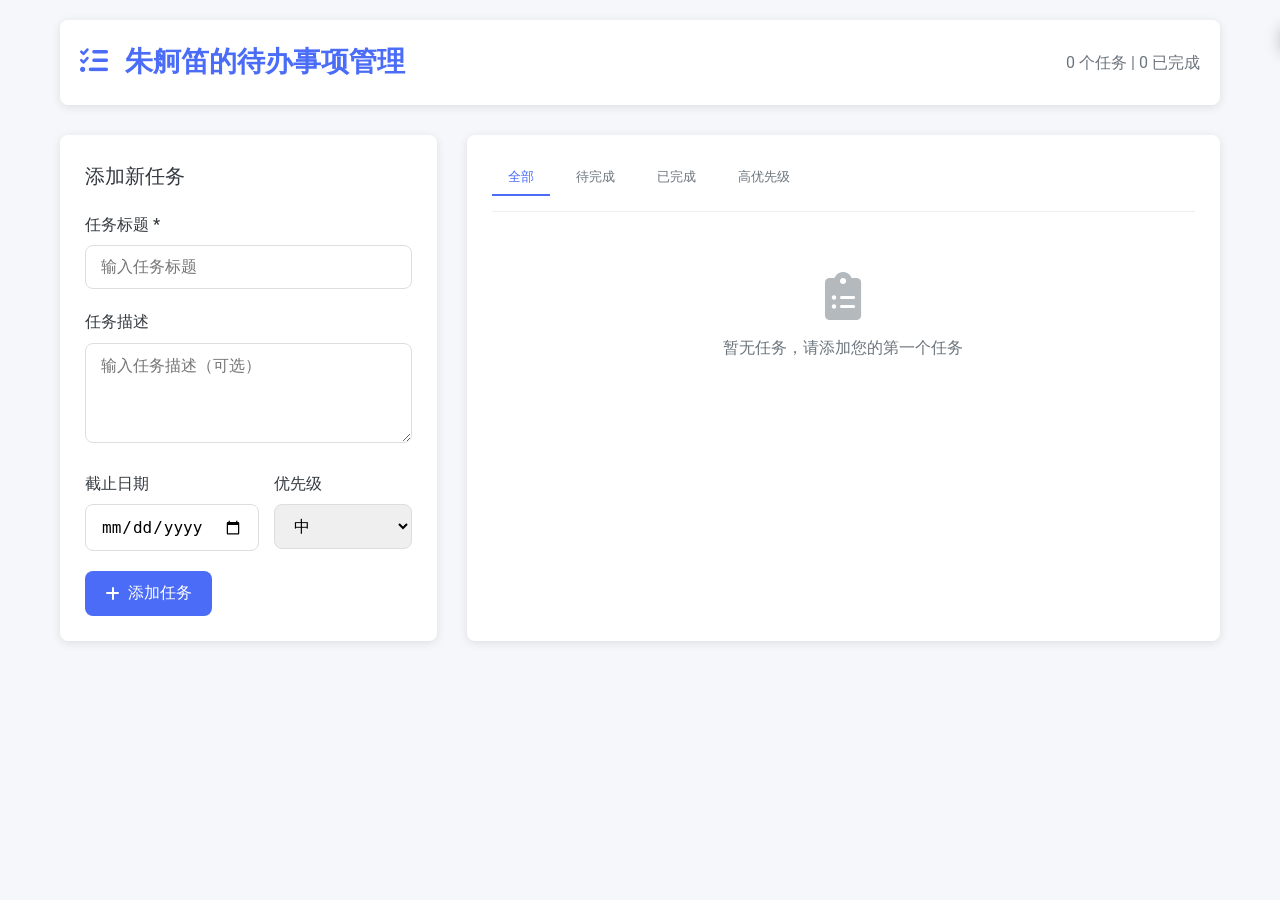
<file: index.html>
<!DOCTYPE html>
<html lang="zh-CN">
<head>
    <meta charset="UTF-8">
    <meta name="viewport" content="width=device-width, initial-scale=1.0">
    <title>朱舸笛的待办事项管理</title>
    <link rel="stylesheet" href="styles.css">
    <link href="https://fonts.googleapis.com/css2?family=Roboto:wght@300;400;500;700&display=swap" rel="stylesheet">
    <link rel="stylesheet" href="https://cdnjs.cloudflare.com/ajax/libs/font-awesome/6.0.0-beta3/css/all.min.css">
</head>
<body>
    <div class="container">
        <header class="header">
            <h1><i class="fas fa-tasks"></i> 朱舸笛的待办事项管理</h1>
            <div class="header-stats">
                <span id="totalTasks">0</span> 个任务 | 
                <span id="completedTasks">0</span> 已完成
            </div>
        </header>

        <main class="main-content">
            <section class="task-form-section">
                <h2>添加新任务</h2>
                <form id="taskForm" class="task-form">
                    <div class="form-group">
                        <label for="taskTitle">任务标题 *</label>
                        <input type="text" id="taskTitle" placeholder="输入任务标题" required>
                    </div>
                    
                    <div class="form-group">
                        <label for="taskDescription">任务描述</label>
                        <textarea id="taskDescription" placeholder="输入任务描述（可选）"></textarea>
                    </div>
                    
                    <div class="form-row">
                        <div class="form-group">
                            <label for="taskDeadline">截止日期</label>
                            <input type="date" id="taskDeadline">
                        </div>
                        
                        <div class="form-group">
                            <label for="taskPriority">优先级</label>
                            <select id="taskPriority">
                                <option value="low">低</option>
                                <option value="medium" selected>中</option>
                                <option value="high">高</option>
                            </select>
                        </div>
                    </div>
                    
                    <button type="submit" class="btn btn-primary">
                        <i class="fas fa-plus"></i> 添加任务
                    </button>
                </form>
            </section>

            <section class="task-list-section">
                <div class="task-filters">
                    <button class="filter-btn active" data-filter="all">全部</button>
                    <button class="filter-btn" data-filter="pending">待完成</button>
                    <button class="filter-btn" data-filter="completed">已完成</button>
                    <button class="filter-btn" data-filter="high">高优先级</button>
                </div>
                
                <div id="taskList" class="task-list">
                    <!-- 任务列表将在这里动态生成 -->
                </div>
                
                <div id="emptyState" class="empty-state">
                    <i class="fas fa-clipboard-list"></i>
                    <p>暂无任务，请添加您的第一个任务</p>
                </div>
            </section>
        </main>
    </div>

    <!-- 编辑任务模态框 -->
    <div id="editModal" class="modal">
        <div class="modal-content">
            <div class="modal-header">
                <h3>编辑任务</h3>
                <span class="close-btn" id="closeModal">&times;</span>
            </div>
            <form id="editForm" class="modal-body">
                <input type="hidden" id="editTaskId">
                
                <div class="form-group">
                    <label for="editTaskTitle">任务标题 *</label>
                    <input type="text" id="editTaskTitle" required>
                </div>
                
                <div class="form-group">
                    <label for="editTaskDescription">任务描述</label>
                    <textarea id="editTaskDescription"></textarea>
                </div>
                
                <div class="form-row">
                    <div class="form-group">
                        <label for="editTaskDeadline">截止日期</label>
                        <input type="date" id="editTaskDeadline">
                    </div>
                    
                    <div class="form-group">
                        <label for="editTaskPriority">优先级</label>
                        <select id="editTaskPriority">
                            <option value="low">低</option>
                            <option value="medium">中</option>
                            <option value="high">高</option>
                        </select>
                    </div>
                </div>
                
                <div class="form-group">
                    <label for="editTaskStatus">任务状态</label>
                    <select id="editTaskStatus">
                        <option value="pending">待完成</option>
                        <option value="completed">已完成</option>
                    </select>
                </div>
                
                <div class="modal-footer">
                    <button type="button" class="btn btn-secondary" id="cancelEdit">取消</button>
                    <button type="submit" class="btn btn-primary">保存更改</button>
                </div>
            </form>
        </div>
    </div>

    <!-- 删除确认模态框 -->
    <div id="deleteModal" class="modal">
        <div class="modal-content modal-sm">
            <div class="modal-header">
                <h3>确认删除</h3>
                <span class="close-btn" id="closeDeleteModal">&times;</span>
            </div>
            <div class="modal-body">
                <p>您确定要删除这个任务吗？此操作无法撤销。</p>
            </div>
            <div class="modal-footer">
                <button class="btn btn-secondary" id="cancelDelete">取消</button>
                <button class="btn btn-danger" id="confirmDelete">删除</button>
            </div>
        </div>
    </div>

    <!-- 通知提示 -->
    <div id="notification" class="notification"></div>

    <script src="script.js"></script>
</body>
</html>
</file>
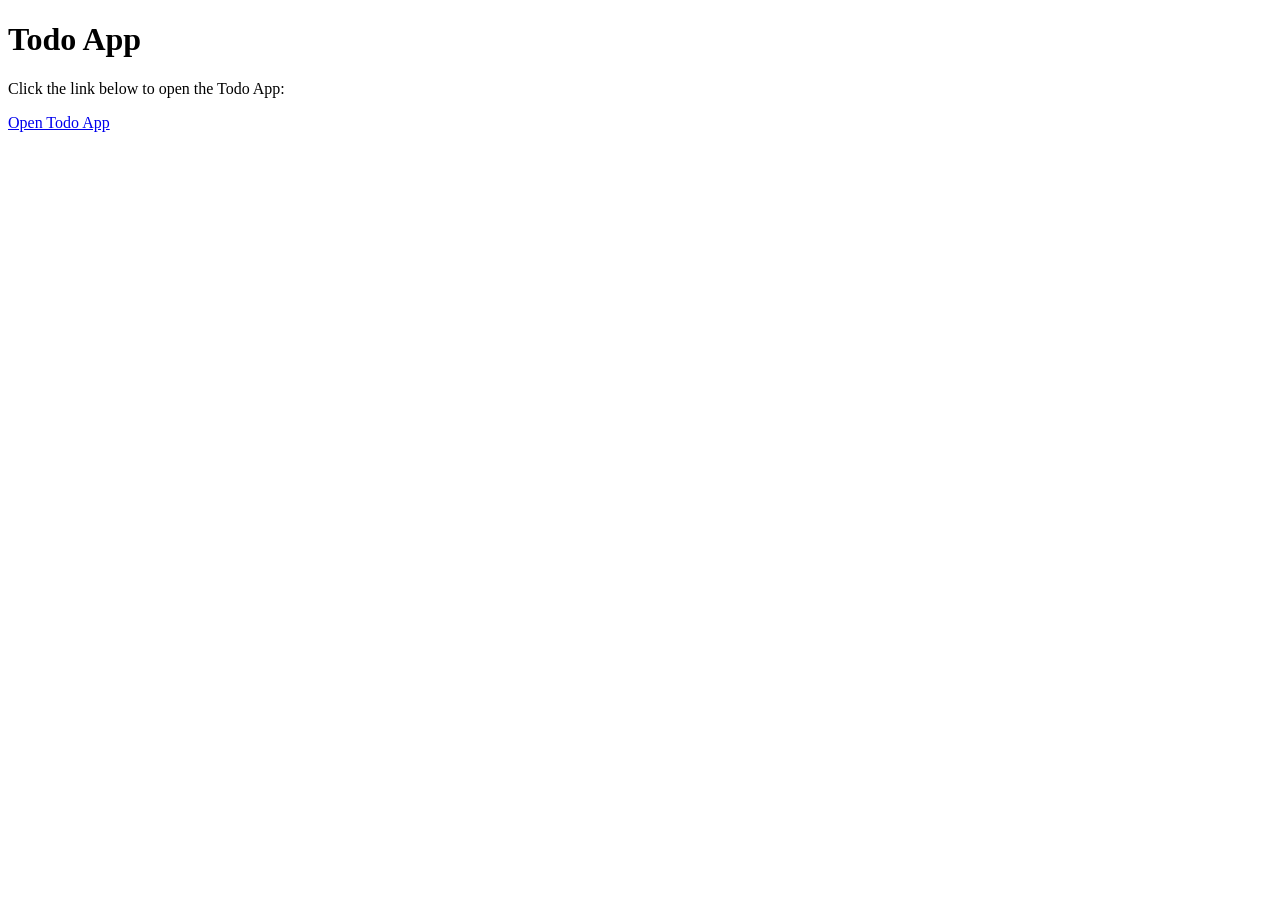
<file: launcher.html>
<!DOCTYPE html>
<html>
<head>
    <title>Todo App Launcher</title>
</head>
<body>
    <h1>Todo App</h1>
    <p>Click the link below to open the Todo App:</p>
    <a href="index.html" target="_blank">Open Todo App</a>
</body>
</html>
</file>
<file: styles.css>
/* 全局样式 */
:root {
    --primary-color: #4a6cf7;
    --primary-dark: #3a5bd9;
    --secondary-color: #6c757d;
    --success-color: #28a745;
    --danger-color: #dc3545;
    --warning-color: #ffc107;
    --info-color: #17a2b8;
    --light-color: #f8f9fa;
    --dark-color: #343a40;
    --gray-color: #6c757d;
    --border-radius: 8px;
    --box-shadow: 0 2px 10px rgba(0, 0, 0, 0.1);
    --transition: all 0.3s ease;
}

* {
    margin: 0;
    padding: 0;
    box-sizing: border-box;
}

body {
    font-family: 'Roboto', sans-serif;
    background-color: #f5f7fa;
    color: #333;
    line-height: 1.6;
}

.container {
    max-width: 1200px;
    margin: 0 auto;
    padding: 20px;
}

/* 头部样式 */
.header {
    display: flex;
    justify-content: space-between;
    align-items: center;
    margin-bottom: 30px;
    padding: 20px;
    background-color: white;
    border-radius: var(--border-radius);
    box-shadow: var(--box-shadow);
}

.header h1 {
    color: var(--primary-color);
    font-size: 28px;
    font-weight: 700;
}

.header h1 i {
    margin-right: 10px;
}

.header-stats {
    color: var(--gray-color);
    font-size: 16px;
}

/* 主要内容区域 */
.main-content {
    display: grid;
    grid-template-columns: 1fr 2fr;
    gap: 30px;
}

/* 表单区域 */
.task-form-section {
    background-color: white;
    padding: 25px;
    border-radius: var(--border-radius);
    box-shadow: var(--box-shadow);
    height: fit-content;
}

.task-form-section h2 {
    margin-bottom: 20px;
    color: var(--dark-color);
    font-size: 20px;
    font-weight: 500;
}

.form-group {
    margin-bottom: 20px;
}

.form-group label {
    display: block;
    margin-bottom: 8px;
    font-weight: 500;
    color: var(--dark-color);
}

.form-group input,
.form-group textarea,
.form-group select {
    width: 100%;
    padding: 12px 15px;
    border: 1px solid #ddd;
    border-radius: var(--border-radius);
    font-size: 16px;
    transition: var(--transition);
}

.form-group input:focus,
.form-group textarea:focus,
.form-group select:focus {
    border-color: var(--primary-color);
    outline: none;
    box-shadow: 0 0 0 3px rgba(74, 108, 247, 0.2);
}

.form-group textarea {
    resize: vertical;
    min-height: 100px;
}

.form-row {
    display: grid;
    grid-template-columns: 1fr 1fr;
    gap: 15px;
}

/* 按钮样式 */
.btn {
    display: inline-flex;
    align-items: center;
    justify-content: center;
    padding: 12px 20px;
    border: none;
    border-radius: var(--border-radius);
    font-size: 16px;
    font-weight: 500;
    cursor: pointer;
    transition: var(--transition);
    text-decoration: none;
}

.btn i {
    margin-right: 8px;
}

.btn-primary {
    background-color: var(--primary-color);
    color: white;
}

.btn-primary:hover {
    background-color: var(--primary-dark);
}

.btn-secondary {
    background-color: var(--secondary-color);
    color: white;
}

.btn-danger {
    background-color: var(--danger-color);
    color: white;
}

/* 任务列表区域 */
.task-list-section {
    background-color: white;
    padding: 25px;
    border-radius: var(--border-radius);
    box-shadow: var(--box-shadow);
}

.task-filters {
    display: flex;
    margin-bottom: 20px;
    border-bottom: 1px solid #eee;
    padding-bottom: 15px;
}

.filter-btn {
    padding: 8px 16px;
    margin-right: 10px;
    background: none;
    border: none;
    border-bottom: 2px solid transparent;
    color: var(--gray-color);
    font-weight: 500;
    cursor: pointer;
    transition: var(--transition);
}

.filter-btn:hover {
    color: var(--primary-color);
}

.filter-btn.active {
    color: var(--primary-color);
    border-bottom-color: var(--primary-color);
}

.task-list {
    display: flex;
    flex-direction: column;
    gap: 15px;
}

.task-item {
    padding: 20px;
    border-radius: var(--border-radius);
    background-color: #f9f9f9;
    border-left: 4px solid var(--primary-color);
    transition: var(--transition);
}

.task-item:hover {
    transform: translateY(-2px);
    box-shadow: var(--box-shadow);
}

.task-item.completed {
    opacity: 0.7;
    border-left-color: var(--success-color);
}

.task-item.high-priority {
    border-left-color: var(--danger-color);
}

.task-item.medium-priority {
    border-left-color: var(--warning-color);
}

.task-item.low-priority {
    border-left-color: var(--info-color);
}

.task-header {
    display: flex;
    justify-content: space-between;
    align-items: center;
    margin-bottom: 10px;
}

.task-title {
    font-size: 18px;
    font-weight: 500;
    color: var(--dark-color);
}

.task-item.completed .task-title {
    text-decoration: line-through;
    color: var(--gray-color);
}

.task-actions {
    display: flex;
    gap: 10px;
}

.task-btn {
    background: none;
    border: none;
    color: var(--gray-color);
    cursor: pointer;
    font-size: 16px;
    transition: var(--transition);
}

.task-btn:hover {
    color: var(--primary-color);
}

.task-btn.delete:hover {
    color: var(--danger-color);
}

.task-description {
    margin-bottom: 15px;
    color: var(--gray-color);
    font-size: 14px;
}

.task-meta {
    display: flex;
    justify-content: space-between;
    font-size: 14px;
    color: var(--gray-color);
}

.task-deadline {
    display: flex;
    align-items: center;
}

.task-deadline i {
    margin-right: 5px;
}

.task-deadline.overdue {
    color: var(--danger-color);
    font-weight: 500;
}

.priority-badge {
    padding: 3px 8px;
    border-radius: 12px;
    font-size: 12px;
    font-weight: 500;
    text-transform: uppercase;
}

.priority-high {
    background-color: rgba(220, 53, 69, 0.1);
    color: var(--danger-color);
}

.priority-medium {
    background-color: rgba(255, 193, 7, 0.1);
    color: var(--warning-color);
}

.priority-low {
    background-color: rgba(23, 162, 184, 0.1);
    color: var(--info-color);
}

.empty-state {
    text-align: center;
    padding: 40px 20px;
    color: var(--gray-color);
}

.empty-state i {
    font-size: 48px;
    margin-bottom: 15px;
    opacity: 0.5;
}

/* 模态框样式 */
.modal {
    display: none;
    position: fixed;
    top: 0;
    left: 0;
    width: 100%;
    height: 100%;
    background-color: rgba(0, 0, 0, 0.5);
    z-index: 1000;
    align-items: center;
    justify-content: center;
}

.modal.show {
    display: flex;
}

.modal-content {
    background-color: white;
    border-radius: var(--border-radius);
    box-shadow: 0 5px 15px rgba(0, 0, 0, 0.3);
    width: 90%;
    max-width: 600px;
    max-height: 90vh;
    overflow-y: auto;
}

.modal-content.modal-sm {
    max-width: 400px;
}

.modal-header {
    display: flex;
    justify-content: space-between;
    align-items: center;
    padding: 20px;
    border-bottom: 1px solid #eee;
}

.modal-header h3 {
    margin: 0;
    font-size: 20px;
    font-weight: 500;
}

.close-btn {
    font-size: 24px;
    background: none;
    border: none;
    cursor: pointer;
    color: var(--gray-color);
}

.modal-body {
    padding: 20px;
}

.modal-footer {
    display: flex;
    justify-content: flex-end;
    gap: 10px;
    padding: 20px;
    border-top: 1px solid #eee;
}

/* 通知提示样式 */
.notification {
    position: fixed;
    top: 20px;
    right: 20px;
    padding: 15px 20px;
    background-color: white;
    border-radius: var(--border-radius);
    box-shadow: 0 5px 15px rgba(0, 0, 0, 0.2);
    transform: translateX(150%);
    transition: transform 0.3s ease;
    z-index: 2000;
    max-width: 350px;
}

.notification.show {
    transform: translateX(0);
}

.notification.success {
    border-left: 4px solid var(--success-color);
}

.notification.error {
    border-left: 4px solid var(--danger-color);
}

.notification.info {
    border-left: 4px solid var(--info-color);
}

/* 响应式设计 */
@media (max-width: 992px) {
    .main-content {
        grid-template-columns: 1fr;
    }
    
    .task-form-section {
        order: 2;
    }
    
    .task-list-section {
        order: 1;
    }
}

@media (max-width: 768px) {
    .container {
        padding: 10px;
    }
    
    .header {
        flex-direction: column;
        align-items: flex-start;
        gap: 10px;
    }
    
    .form-row {
        grid-template-columns: 1fr;
    }
    
    .task-filters {
        flex-wrap: wrap;
        gap: 5px;
    }
    
    .filter-btn {
        margin-right: 0;
        margin-bottom: 5px;
    }
    
    .task-header {
        flex-direction: column;
        align-items: flex-start;
        gap: 10px;
    }
    
    .task-meta {
        flex-direction: column;
        gap: 5px;
    }
}

@media (max-width: 480px) {
    .header h1 {
        font-size: 24px;
    }
    
    .task-item {
        padding: 15px;
    }
    
    .modal-content {
        width: 95%;
    }
}
</file>
